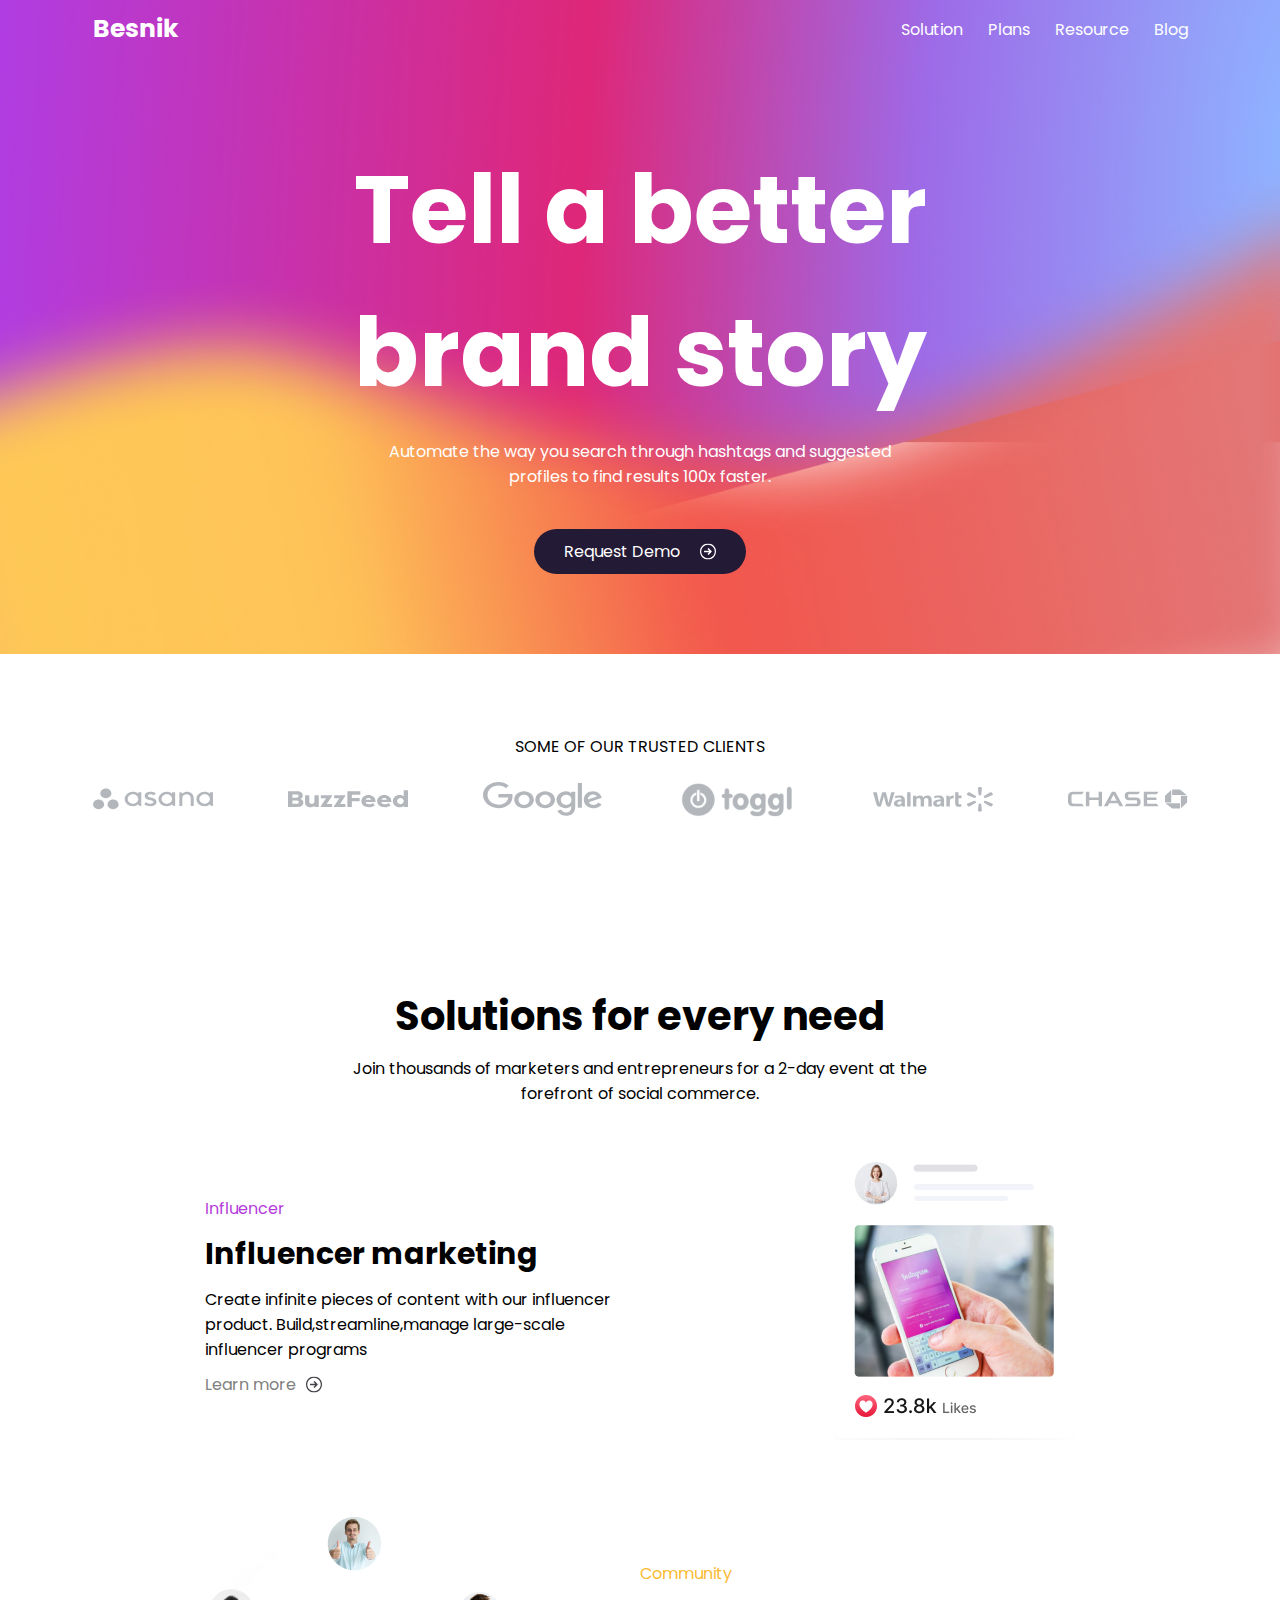
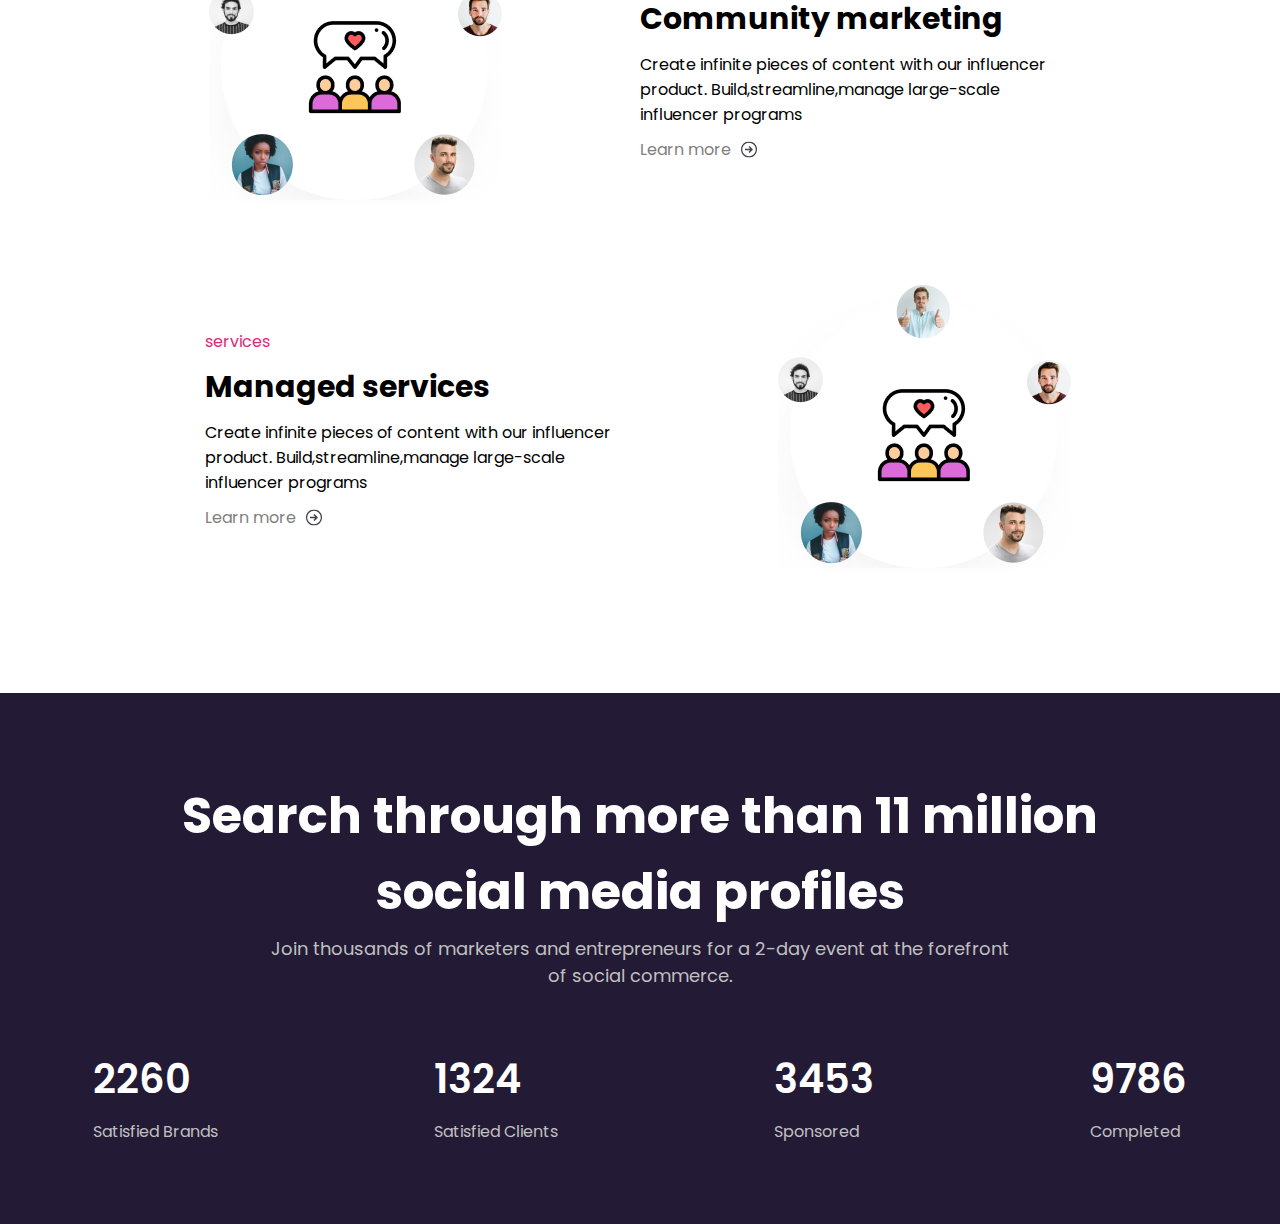
<file: 3rd/index.html>
<!DOCTYPE html>
<html lang="en">

<head>
    <meta charset="UTF-8">
    <meta http-equiv="X-UA-Compatible" content="IE=edge">
    <meta name="viewport" content="width=device-width, initial-scale=1.0">
    <title>besnik</title>
    <link rel="stylesheet" href="./style.css">
    <link href="https://fonts.googleapis.com/css2?family=Poppins:wght@400;500;600;700&display=swap" rel="stylesheet">
</head>

<body>
    <section class="header-banner-wrap">
        <header>
            <div class="container">
                <div class="header-wrap">
                    <h3>Besnik</h3>
                    <ul>
                        <li><a href="#">Solution</a></li>
                        <li><a href="#">Plans</a></li>
                        <li><a href="#">Resource</a></li>
                        <li><a href="#">Blog</a></li>
                    </ul>

                </div>
            </div>
        </header>
        <section class="banner">
            <div class="container">
                <div class="banner-wrap">
                    <h1>
                        <span>Tell a better </span>
                        <span>brand story</span>
                    </h1>
                    <p>Automate the way you search through hashtags and suggested profiles
                        to find results 100x faster.
                    </p>
                    <div class="btn">
                        <a href="#">Request Demo <img src="./img/icon/icon.svg"></a>
                    </div>
                </div>
            </div>
        </section>
    </section>
    <section class="trust">
        <div class="container">
            <p>SOME OF OUR TRUSTED CLIENTS</p>
            <div class="trust-wrap">
                <div><img src="./img/trust/1.svg" alt="company logo"></div>
                <div><img src="./img/trust/2.svg" alt="company logo"></div>
                <div><img src="./img/trust/3.svg" alt="company logo"></div>
                <div><img src="./img/trust/4.svg" alt="company logo"></div>
                <div><img src="./img/trust/5.svg" alt="company logo"></div>
                <div><img src="./img/trust/6.svg" alt="company logo"></div>
            </div>
        </div>
    </section>
    <section class="social">
        <div class="container">
            <div class="section-heading">
                <div>
                    <h1>Solutions for every need</h1>
                    <p>Join thousands of marketers and entrepreneurs for a 2-day
                        event at the forefront of social commerce.
                    </p>
                </div>
            </div>
            <div class="social-wrap">
                <div class="sw-section">
                    <div>
                        <p>
                            Influencer
                        </p>
                        <h3>Influencer marketing</h3>
                        <p>Create infinite pieces of content with our influencer
                            product. Build,streamline,manage large-scale influencer programs
                        </p>
                        <div>
                            <a href="#">Learn more</a>
                            <img src="./img/icon/arrow.svg" alt="icon">
                        </div>
                    </div>
                    <div>
                        <img src="./img/social/1.png" alt="1">
                    </div>
                </div>
                <div class="sw-section">
                    <div>
                        <p>
                            Community
                        </p>
                        <h3>Community marketing</h3>
                        <p>Create infinite pieces of content with our influencer
                            product. Build,streamline,manage large-scale influencer programs
                        </p>
                        <div>
                            <a href="#">Learn more</a>
                            <img src="./img/icon/arrow.svg" alt="icon">
                        </div>
                    </div>
                    <div>
                        <img src="./img/social/2.png" alt="1">
                    </div>
                </div>
                <div class="sw-section">
                    <div>
                        <p>
                            services
                        </p>
                        <h3>Managed services</h3>
                        <p>Create infinite pieces of content with our influencer
                            product. Build,streamline,manage large-scale influencer programs
                        </p>
                        <div>
                            <a href="#">Learn more</a>
                            <img src="./img/icon/arrow.svg" alt="icon">
                        </div>
                    </div>
                    <div>
                        <img src="./img/social/2.png" alt="1">
                    </div>
                </div>
            </div>
        </div>

    </section>
    <section class="achievements">
        <div class="container">
            <div class="ac-heading">
                
                    <h2>Search through more than 11 million
                        <span>social media profiles</span></h2>
                    <p>Join thousands of marketers and entrepreneurs for a 2-day
                        event at the forefront of social commerce.</p>
                
            </div>
            <div class="ac-wrap">
                <div>
                    <h3>
                        2260
                    </h3>
                    <span>Satisfied Brands</span>
                </div>
                <div>
                    <h3>
                        1324
                    </h3>
                    <span>Satisfied Clients</span>
                </div>
                <div>
                    <h3>
                        3453
                    </h3>
                    <span>Sponsored</span>
                </div>
                <div>
                    <h3>
                        9786
                    </h3>
                    <span>Completed</span>
                </div>
            </div>
        </div>
    </section>
</body>

</html>
</file>
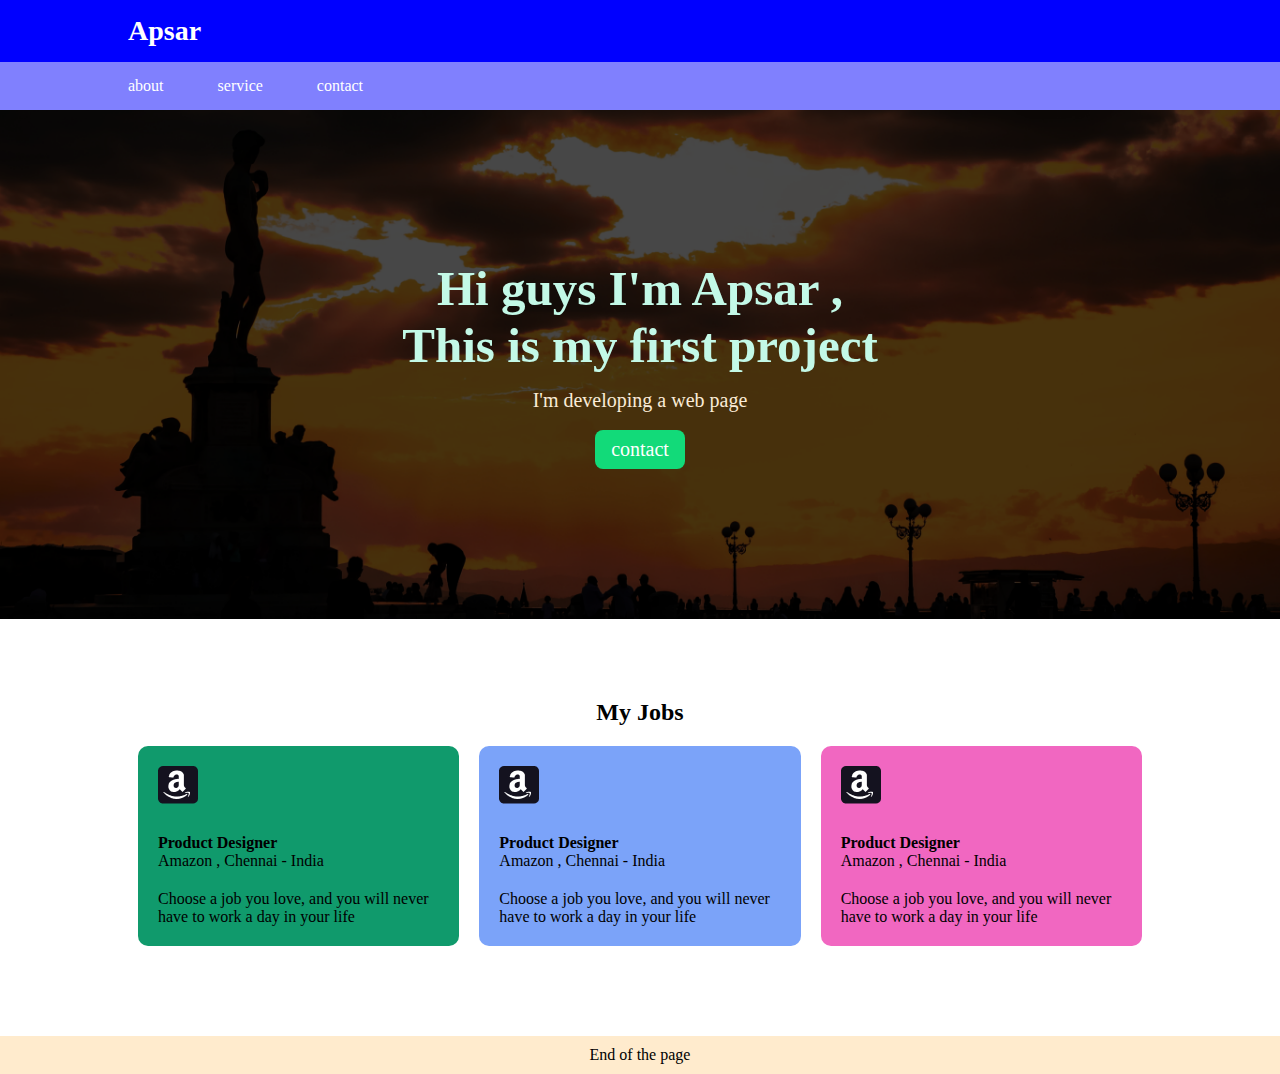
<file: apsar first project/index.html>
<html lang="en">

<head>
    <meta charset="UTF-8">
    <meta http-equiv="X-UA-Compatible" content="IE=edge">
    <meta name="viewport" content="width=device-width, initial-scale=1.0">
    <title>Project</title>
    <link rel="stylesheet" href="./style.css">
</head>

<body>
    <header>
        <div class="container">
            <h4>Apsar</h4>
        </div>
    </header>
    <nav>
        <div class="container">
            <a href="about.html">about</a>
            <a href="service.html">service</a>
            <a href="conatct.html">contact</a>
        </div>
    </nav>
    <section class="banner">
        <div class="container">
            <div class="banner-heading">
                <h1>
                    Hi guys I'm Apsar ,
                    <span>This is my first project</span>
                </h1>
                <p>I'm developing a web page</p>

                <div class="btn">
                    <a href="conatct.html">contact</a>
                </div>
            </div>
        </div>
    </section>
    <section class="jobs">
        <div class="container">
            <div class="section-heading">
                <h2>My Jobs</h2>
            </div>
            <div class="box-parent">
                <div>
                    <img src="./img/a.png">
                    
                    <div>    <h4>Product Designer</h4>
                        <span>Amazon , Chennai - India</span></div>
                    
                    <p>
                        Choose a job you love, and you
                        will never have to work a day in your life
                    </p>
                </div>
                <div>
                    <img src="./img/a.png">
                    
                        <div>    <h4>Product Designer</h4>
                            <span>Amazon , Chennai - India</span></div>
                    
                    <p>
                        Choose a job you love, and you
                        will never have to work a day in your life
                    </p>
                </div>
                <div>
                    <img src="./img/a.png">
                    
                        <div><h4>Product Designer</h4>
                            <span>Amazon , Chennai - India</span></div>
                    
                    <p>
                        Choose a job you love, and you
                        will never have to work a day in your life
                    </p>
                </div>
            </div>

        </div>
    </section>
    <footer>
        <div class="container">
            <p>
                End of the page
            </p>
        </div>
    </footer>
</body>

</html>
</file>
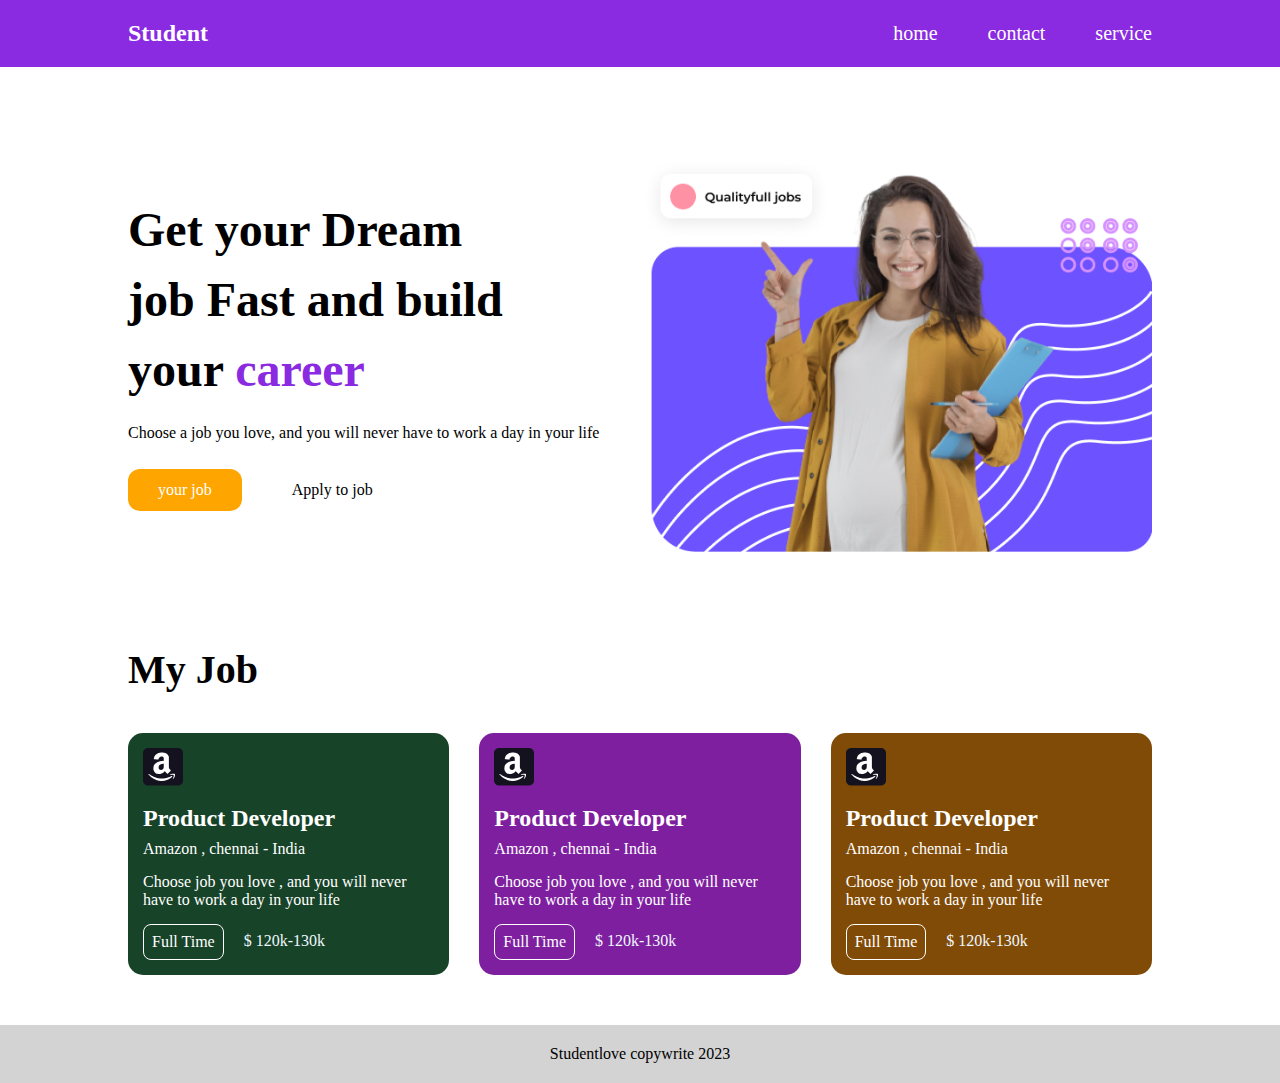
<file: second project/index.html>
<!DOCTYPE html>
<html lang="en">

<head>
    <meta charset="UTF-8">
    <meta http-equiv="X-UA-Compatible" content="IE=edge">
    <meta name="viewport" content="width=device-width, initial-scale=1.0">
    <title>FLex</title>
    <link rel="stylesheet" href="./style.css">
</head>

<body>
    <header>
        <div class="container">
            <div class="header-wrap">
                <h4>
                    Student
                </h4>
                <ul>
                    <li><a href="#home">home</a></li>
                    <li><a href="#contact">contact</a></li>
                    <li><a href="#service">service</a></li>
                </ul>
            </div>
        </div>
    </header>
    <section class="banner">
        <div class="container">
            <div class="banner-wrap">
                <div>
                    <h1>
                        <span>Get your Dream</span>
                        <span>job Fast and build </span>
                        <span>your <span>career</span></span>
                    </h1>
                    <p>
                        Choose a job you love, and you will
                        never have to work a day in your life
                    </p>
                    <div>
                        <a href="#">your job</a>
                        <a href="#">Apply to job</a>
                    </div>
                </div>
                <div>
                    <img src="./img/girl.png" alt="girl">
                </div>
            </div>
        </div>
    </section>
    <section class="My-jobs">
        <div class="container">
            <h1>My Job</h1>
            <div class="role">
                <div>
                    <img src="./img/a.png" alt="Amazon">
                    <div>
                        <h2>
                            Product Developer
                        </h2>
                        <span>
                            Amazon , chennai - India
                        </span>
                    </div>
                    <p>
                        Choose job you love , and you will
                        never have to work a day in your life
                    </p>
                    <div>
                        <a href="#">Full Time</a>
                        <span>$ 120k-130k</span>
                    </div>
                </div>
                <div>
                    <img src="./img/a.png" alt="Amazon">
                    <div>
                        <h2>
                            Product Developer
                        </h2>
                        <span>
                            Amazon , chennai - India
                        </span>
                    </div>
                    <p>
                        Choose job you love , and you will
                        never have to work a day in your life
                    </p>
                    <div>
                        <a href="#">Full Time</a>
                        <span>$ 120k-130k</span>
                    </div>
                </div>
                <div>
                    <img src="./img/a.png" alt="Amazon">
                    <div>
                        <h2>
                            Product Developer
                        </h2>
                        <span>
                            Amazon , chennai - India
                        </span>
                    </div>
                    <p>
                        Choose job you love , and you will
                        never have to work a day in your life
                    </p>
                    <div>
                        <a href="#">Full Time</a>
                        <span>$ 120k-130k</span>
                    </div>
                </div>

            </div>
        </div>

    </section>
    <footer>
        <p>Studentlove copywrite 2023</p>
    </footer>
</body>

</html>
</file>
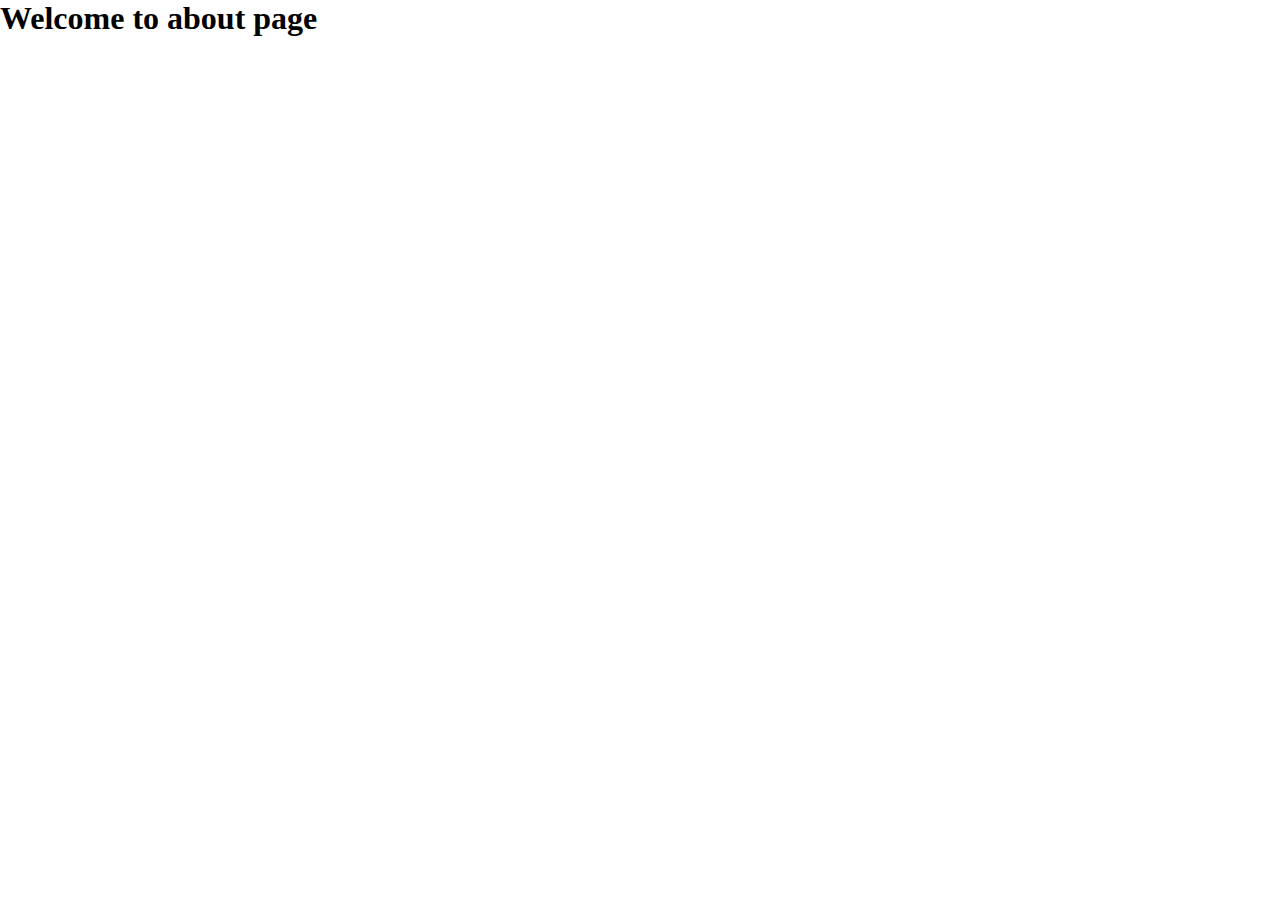
<file: apsar first project/about.html>
<html lang="en">
<head>
    <meta charset="UTF-8">
    <meta http-equiv="X-UA-Compatible" content="IE=edge">
    <meta name="viewport" content="width=device-width, initial-scale=1.0">
    <title>about</title>
    <link rel="stylesheet" href="./style.css">
</head>
<body>
    <h1>Welcome to about page</h1>
</body>
</html>
</file>
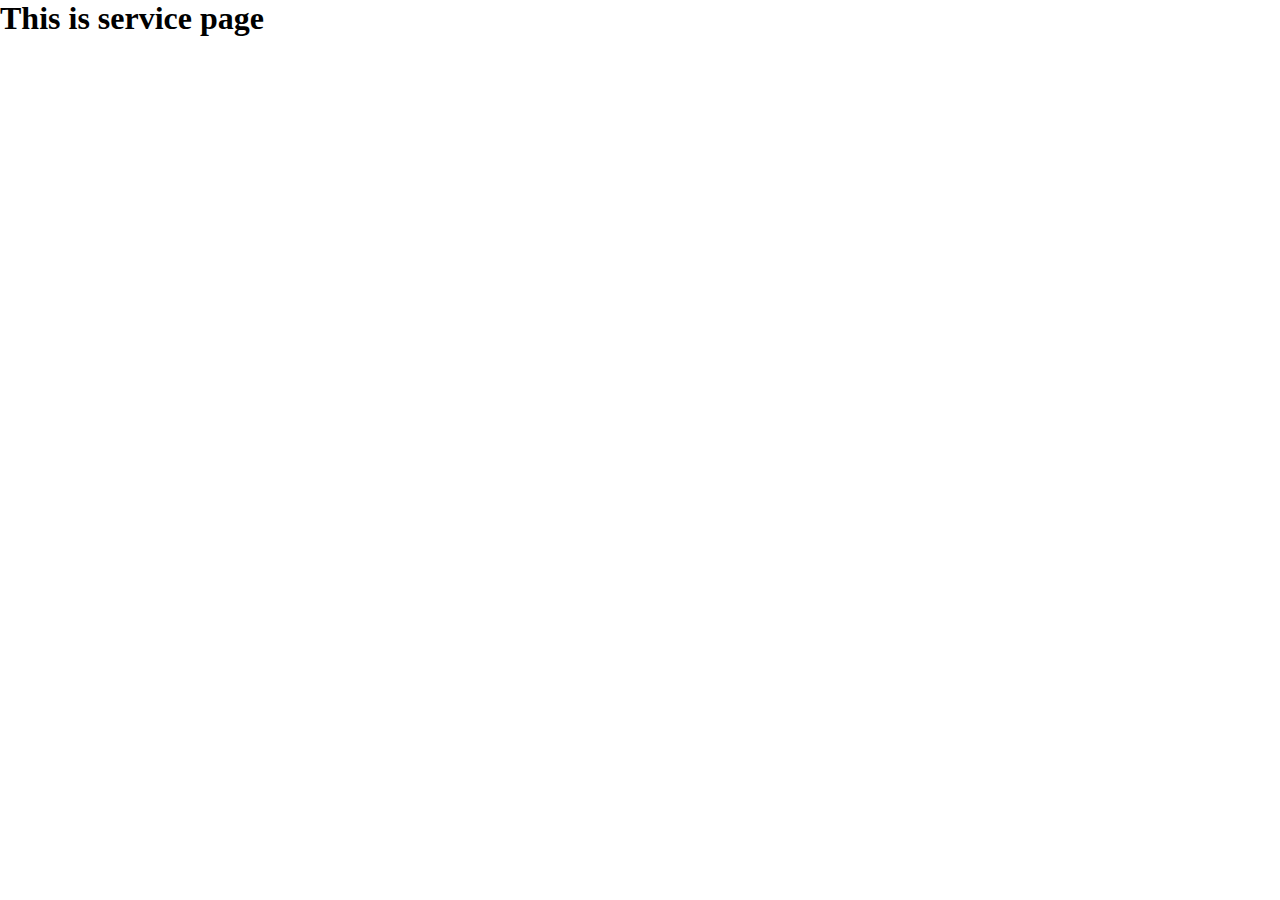
<file: apsar first project/service.html>
<html lang="en">
<head>
    <meta charset="UTF-8">
    <meta http-equiv="X-UA-Compatible" content="IE=edge">
    <meta name="viewport" content="width=device-width, initial-scale=1.0">
    <title>Serive</title>
    <link rel="stylesheet" href="./style.css">
</head>
<body>
    <h1>This is service page</h1>
</body>
</html>
</file>
<file: 3rd/style.css>
*{
    margin: 0px;
    padding: 0px;
    box-sizing: border-box;
}
body {
    font-family: 'Poppins', sans-serif;

}
.container{
    max-width: 1125px;
    margin: 0px auto;
    padding: 0px 15px;
}
li{
    list-style: none;
}
a{
    text-decoration: none;
}
header{
    padding: 10px 0px;
    
}
.header-wrap h3,a{
    color: white;
}
.header-wrap h3{
    font-size: 25px;
}
.header-wrap{
    display: flex;
    justify-content: space-between;
    align-items: center;
}
.header-wrap ul{
    display: flex;
    gap: 25px;
}

.banner-wrap{
    padding: 80px 0px;
    color: #ffffff;
    text-align: center;
}
.banner-wrap h1{
    font-size: 95px;
    margin-bottom: 15px;
}
.banner-wrap h1 span{
    display: block;
}
.banner-wrap p{
    width: 50%;
    margin: 0px auto;
    margin-bottom: 20px;
}
.btn a{
    background-color: #231A36;
    display: inline-flex;
    padding: 10px 30px;
    border-radius: 50px;
    gap: 20px;
    transition: all 0.4s;
    margin-top: 20px;
}
.btn img{
    transition: 0.4s;
}
.btn a:hover{
    background-color: #ff6f00;
}
.btn a:hover img{
    transform: rotate(360deg);
}
.header-banner-wrap{
    background: url(./img/banner/bg.png)no-repeat center  ;
    background-size: cover;
}
.trust{
    padding: 80px 0px;
}
.trust p{
    text-align: center;
}
.trust-wrap>div{
    width: 120px;
}
.trust-wrap>div img{
    width: 100%;
}
.trust-wrap{
    display: flex;
    justify-content: space-between;
    margin-top: 20px;
    align-items: center;
    flex-wrap: wrap;
}
.social{
    padding: 80px 0px;
}
.social .container{
    max-width: 900px;
}
.section-heading h1{
    text-align: center;
    font-size: 40px;
}

.section-heading p{
    text-align: center;
    width: 70%;
    margin: 10px auto;
}
.section-heading{
    margin-bottom: 50px;
}
.social-wrap>div:not(.social-wrap>div:last-child){
    margin-bottom: 40px;
}
.sw-section{
    display: flex;
    flex-wrap: wrap;
    align-items: center;
}
.sw-section>div{
    width: 50%;
    margin-bottom: 30px;
}
.sw-section>div:last-child{
    text-align: right;
}
.sw-section>div h3{
    margin: 10px 0px;
    font-size: 30px;
}
.sw-section>div>div:last-child {
    display: flex;
    gap: 10px;
    margin: 10px 0px;
}

.sw-section>div>div a{
    color: gray;
}
.social-wrap>div:nth-child(2)>div:first-child{
    order: 2;
}
.social-wrap>div:nth-child(2)>div:last-child{
    order: 1;
    text-align: left;
}

.social-wrap>div:first-child>div:first-child>p:first-child{
    color: #B33CDB;
}
.social-wrap>div:nth-child(2)>div:first-child>p:first-child{
    color: #FBBA33;
}
.social-wrap>div:last-child>div:first-child>p:first-child{
    color: #DE2879;
}


.achievements{
    background-color: #231A36;
    color: #ffffff;
    padding: 80px 0px;
}
.ac-heading{
    padding: 0px 20px;
}
.ac-heading h2{
    text-align: center;
    font-size: 50px;
    margin: 5px auto;
}
.ac-heading h2,span{
    display: block;
}
.ac-heading p{
    text-align: center;
    font-size: 18px;
    width: 70%;
    margin: 5px auto;
    color: #C0C0C0;
}
.ac-wrap{
    margin-top: 60px;
    display: flex;
    flex-wrap: wrap;
    justify-content: space-between;
}
.ac-wrap h3{
    font-size: 40px;
    font-weight: 600;
    margin-bottom: 10px;
}
.ac-wrap>div>span{
    color: #C0C0C0;
}
@media only screen and (max-width:768px){
    .banner-wrap h1{
        font-size: 50px;
    }
    .banner-wrap h1 span{
        display: inline-block;
    }
    .banner-wrap p{
        width: 100%;
    }
    .sw-section>div{
        width: 100%;
        text-align: center;
    }
    
    .sw-section>div:last-child {
        text-align: center !important;
    }
    .sw-section>div>div:last-child{
        justify-content: center;
    }
    .social-wrap>div:nth-child(2)>div:first-child{
        order: 1;
    }
    .social-wrap>div:nth-child(2)>div:last-child{
        order: 2;
    }

}
@media only screen and (max-width: 992px){
    .trust-wrap>div{
        width: 80px;
    }
    .ac-heading h2 span{
        display: inline;
    }
}
@media only screen and (max-width:578px){
    .header-wrap{
        flex-direction: column;
    }
    .trust-wrap>div{
        width: 30%;
    }
    .ac-wrap>div{
        width: 50%;
        text-align: center;
    }

}
</file>
<file: apsar first project/style.css>
*{
    margin:0px;
    padding:0px;
    box-sizing: border-box;

}

.container{
    width: 80%;
    margin: 0px auto;
}
header{
    background-color: blue;
    padding: 15px 0px;
    font-size: 28px;
}
header h4{
    color: #ffffff;
}
a{
    text-decoration: none;
}
nav{
    background-color: rgb(128, 128, 254);
    padding: 15px 0px;
}
nav a{
    color: #ffffff;
    margin-left: 50px;
}
nav a:nth-child(1){
    margin-left: 0px;
}
.banner{
    background: url(./img/bg.png) no-repeat center;
    padding: 150px 0px;
    background-size: cover;
}
.banner-heading h1{
    color: #c3f9e7;
    font-size: 49px;
    text-align: center;
    margin-bottom: 15px;

}
.banner-heading span{
    color: #c3f9e7;
    display: block;
    text-align: center;
}
.banner-heading p{
    color: antiquewhite;
    text-align: center;
    font-size: 20px;
    margin-bottom: 18px;
}
.btn{
   
    text-align: center;
}
.banner-heading a{
    background-color: rgb(18, 218, 121);
    padding: 8px 16px;
    border-radius: 8px;
    color: #ffffff;
    font-size: 20px;
    display: inline-block;
}
.jobs{
padding: 80px 0px;
}
.section-heading{
    text-align: center;
    padding-bottom: 10px;
}

.box-parent div{

    margin: 10px;
    padding :10px 0px;
    border-radius: 10px;
    
}
img{
    padding:10px

}
.box-parent {
    display: flex;
}

.box-parent  > div:nth-child(1){
    background-color: rgb(16, 154, 108);
    padding: 10px;
}
.box-parent >div:nth-child(2){
    background-color: rgb(123, 163, 249);
    padding: 10px;
}
.box-parent > div:nth-child(3){
    background-color: rgb(241, 103, 193);
    padding: 10px;
}
.box-parent div p{
    padding: 0px 10px;
    padding-bottom: 10px;
}
footer{
    background-color: blanchedalmond;
    text-align: center;
    padding: 10px;
}
.contact{
    color: rgb(86, 8, 230);
    text-align: center;
    padding-top: 100px;
}
</file>
<file: second project/style.css>
*{
    margin: 0px;
    padding: 0px;
    box-sizing: border-box;
}
.container{
    width: 80%;
    margin: 0px auto;
}

ul{
    list-style: none;
}
a{
    text-decoration: none;
}
.header-wrap ul li a{
     color: #ffffff;
}

header{
    background-color: blueviolet;
    color:#ffffff;
    padding: 20px 0px;
    font-size: 20px;
}
.header-wrap{
    display: flex;
    justify-content: space-between;
    align-items: center;
}
.header-wrap h4{
    font-size: 24px;
}
.header-wrap ul{
    display: flex;
    gap: 50px;
}
.banner-wrap{
    display: flex;
    align-items: center;
    padding: 90px 0px;
    flex-wrap: wrap;
    
}
.banner-wrap img{
    width: 100%
}
.banner-wrap > div{
    width: 50%;
}
.banner-wrap h1{
    font-size: 48px;
    margin-bottom: 20px;
    
}
.banner-wrap h1 > span{
    display: block;
    font-weight: 600;
    margin-bottom: 15px;
}
.banner-wrap h1 > span:last-child span{
    color: blueviolet;
}
.banner-wrap p{
    width: 70%;
    line-height: 2;
    margin-bottom: 20px ;
    width: auto;
}
.banner-wrap > div:first-child div{
    display: flex;
    align-items: center;
    gap: 50px;
}
.banner-wrap > div:first-child > div a:first-child{
    background-color: orange;
    color: #ffffff;
    padding: 12px 30px;
    border-radius: 12px;
}
.banner-wrap > div:first-child > div a:first-child:hover{
    box-shadow: 2px 2px 8px 1px orange;
}

.banner-wrap > div:first-child > div a:last-child{
    color: black;
}
.role{
   display: flex;
   gap: 30px;
}
.role >div{
    color: white;
}
.My-jobs h1{
    padding-bottom:40px ;
    font-size: 40px;
    font-weight: 600;
}
.role >div:nth-child(1){
    background-color:rgb(23, 67, 40);
    border-radius: 15px;
}
.role >div:nth-child(2){
    background-color:rgb(126, 31, 160);
    border-radius: 15px;
}
.role >div:last-child{
    background-color:rgb(128, 75, 6);
    border-radius: 15px;
}
.role >div>img{
    padding: 15px;
    padding-bottom: 0px;
}
.role>div>div{
    padding: 15px;
}
.role>div>div h2{
   margin-bottom:8px;
}
.role>div>p{
    padding: 0px 15px;
}
.role>div>div:nth-of-type(2){
    color: aliceblue;
    display: flex;
    gap: 20px;
}
.role>div>div:last-child a{
    background-color: transparent;
    color: white;
    padding: 8px;
    border-radius: 8px;
    border: 1px solid white;
}
.role>div>div:last-child span{
    padding-top: 8px;
}
.role>div>div:last-child a:hover{
    background-color: orange;
    transition: 0.3s;
}
footer{
    text-align: center;
    padding: 20px;
    margin-top: 50px;
    background-color: lightgray;
}

@media only screen and (max-width:1200px) {
    .header-wrap{
        flex-direction:column ;
    }
    
} 

 @media only screen and (max-width:992px){
    .banner-wrap{
        flex-direction: column;
        text-align: center;
    }
    .banner-wrap > div{
        width: 100%;
    }
    .banner-wrap h1{
        font-size: 32px;
        
    }
    .banner-wrap h1 span{
        margin-bottom: 0px;
        display: inline-block;
    }
    .banner-wrap > div:first-child div{
        justify-content: center;
    }
    .banner-wrap>div:last-child img{
        width: 350px;
       height: 300px;      
       width: 100%;
       height: 100%;
    }
    .role{
        display: flex;
        flex-wrap: wrap;
        justify-content: space-between;
    }
    .role>div:first-child,.role>div:nth-child(2){
        width: 45%;
    }
    .role>div:last-child{
        width: 100%;
    }
}
@media only screen and (max-width:780px){
    .role>div:first-child,.role>div:nth-child(2),
    .role>div:last-child{
        width: 100%;
    }
    
}
</file>
